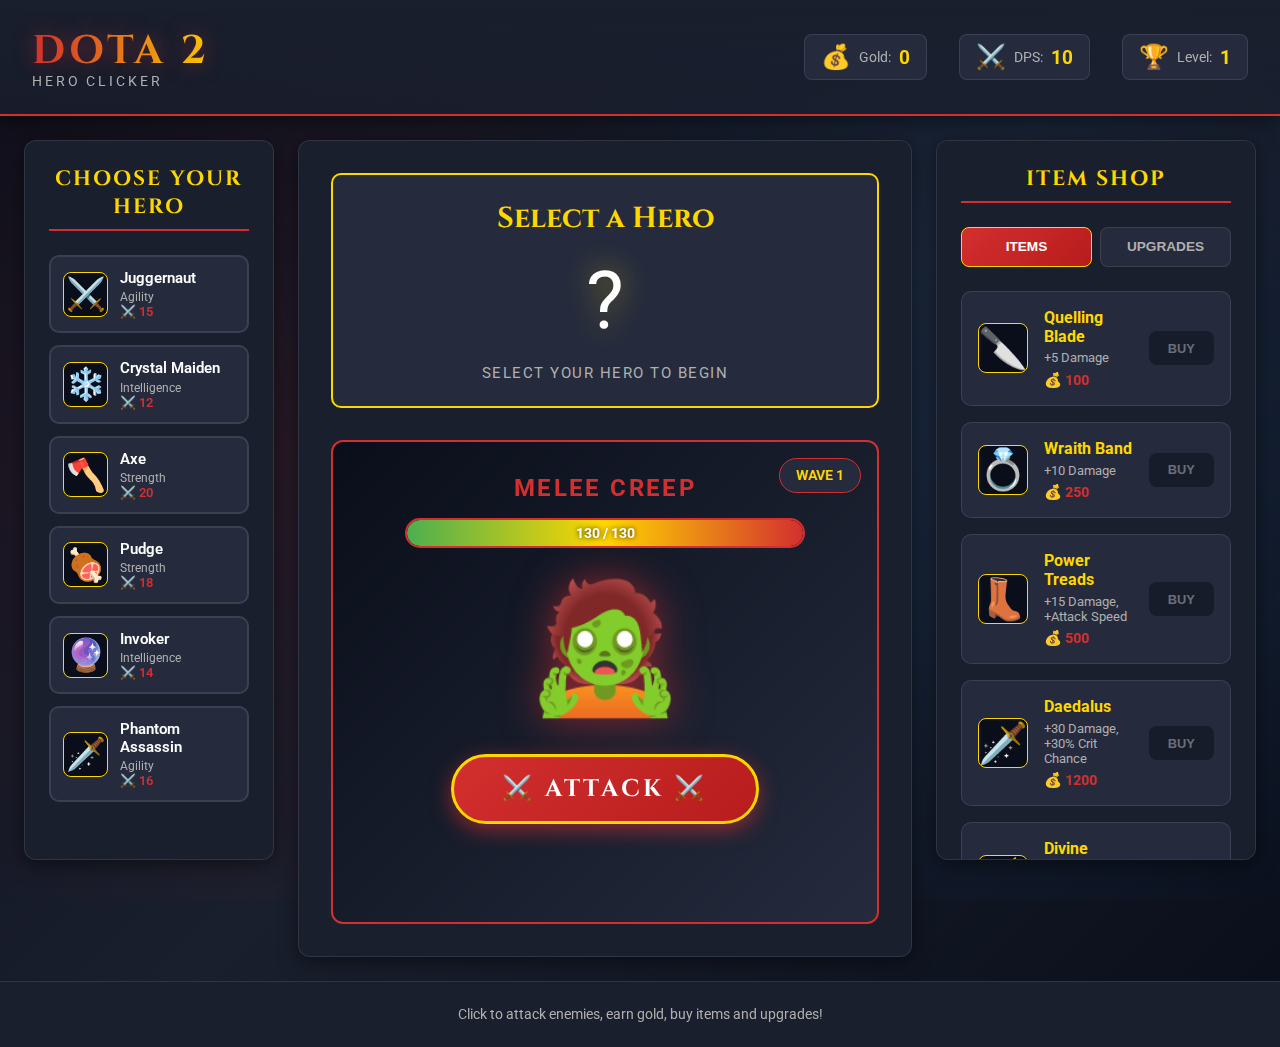
<file: index.html>
<!DOCTYPE html>
<html lang="en">
<head>
  <meta charset="UTF-8">
  <meta name="viewport" content="width=device-width, initial-scale=1.0">
  <title>Dota 2 - Hero Clicker</title>
  <link rel="preconnect" href="https://fonts.googleapis.com">
  <link rel="preconnect" href="https://fonts.gstatic.com" crossorigin>
  <link href="https://fonts.googleapis.com/css2?family=Cinzel:wght@400;600;700&family=Roboto:wght@300;400;500;700&display=swap" rel="stylesheet">
  <link rel="stylesheet" href="styles.css">
</head>
<body>
  <div class="game-container">

    <!-- Header -->
    <header class="header">
      <div class="logo">
        <h1>DOTA 2</h1>
        <p class="subtitle">Hero Clicker</p>
      </div>
      <div class="stats">
        <div class="stat-item">
          <span class="stat-icon">💰</span>
          <span class="stat-label">Gold:</span>
          <span class="stat-value" id="gold">0</span>
        </div>
        <div class="stat-item">
          <span class="stat-icon">⚔️</span>
          <span class="stat-label">DPS:</span>
          <span class="stat-value" id="dps">0</span>
        </div>
        <div class="stat-item">
          <span class="stat-icon">🏆</span>
          <span class="stat-label">Level:</span>
          <span class="stat-value" id="level">1</span>
        </div>
      </div>
    </header>

    <div class="main-content">

      <!-- Hero Selection Panel -->
      <aside class="hero-panel">
        <h2 class="panel-title">Choose Your Hero</h2>
        <div class="hero-list" id="heroList">
          <!-- Heroes will be dynamically added here -->
        </div>
      </aside>

      <!-- Battle Arena -->
      <main class="arena">
        <div class="current-hero" id="currentHero">
          <h3 class="hero-name">Select a Hero</h3>
          <div class="hero-avatar">?</div>
          <div class="hero-info">
            <p class="hero-attr">Select your hero to begin</p>
          </div>
        </div>

        <div class="enemy-container" id="enemyContainer">
          <div class="wave-info">
            <span>Wave <span id="wave">1</span></span>
          </div>
          <div class="enemy" id="enemy">
            <div class="enemy-name" id="enemyName">Creep</div>
            <div class="health-bar">
              <div class="health-fill" id="healthFill"></div>
              <span class="health-text" id="healthText">100 / 100</span>
            </div>
            <div class="enemy-avatar" id="enemyAvatar">
              🧟
            </div>
          </div>
          <button class="attack-btn" id="attackBtn">
            ⚔️ ATTACK ⚔️
          </button>
          <div class="damage-numbers" id="damageNumbers"></div>
        </div>
      </main>

      <!-- Shop Panel -->
      <aside class="shop-panel">
        <h2 class="panel-title">Item Shop</h2>
        <div class="shop-tabs">
          <button class="tab-btn active" data-tab="items">Items</button>
          <button class="tab-btn" data-tab="upgrades">Upgrades</button>
        </div>

        <div class="shop-content">
          <div class="tab-panel active" id="items">
            <div class="shop-items" id="shopItems">
              <!-- Items will be dynamically added here -->
            </div>
          </div>

          <div class="tab-panel" id="upgrades">
            <div class="shop-items" id="shopUpgrades">
              <!-- Upgrades will be dynamically added here -->
            </div>
          </div>
        </div>
      </aside>

    </div>

    <!-- Footer -->
    <footer class="footer">
      <p>Click to attack enemies, earn gold, buy items and upgrades!</p>
    </footer>

  </div>

  <script src="main.js"></script>
</body>
</html>
</file>
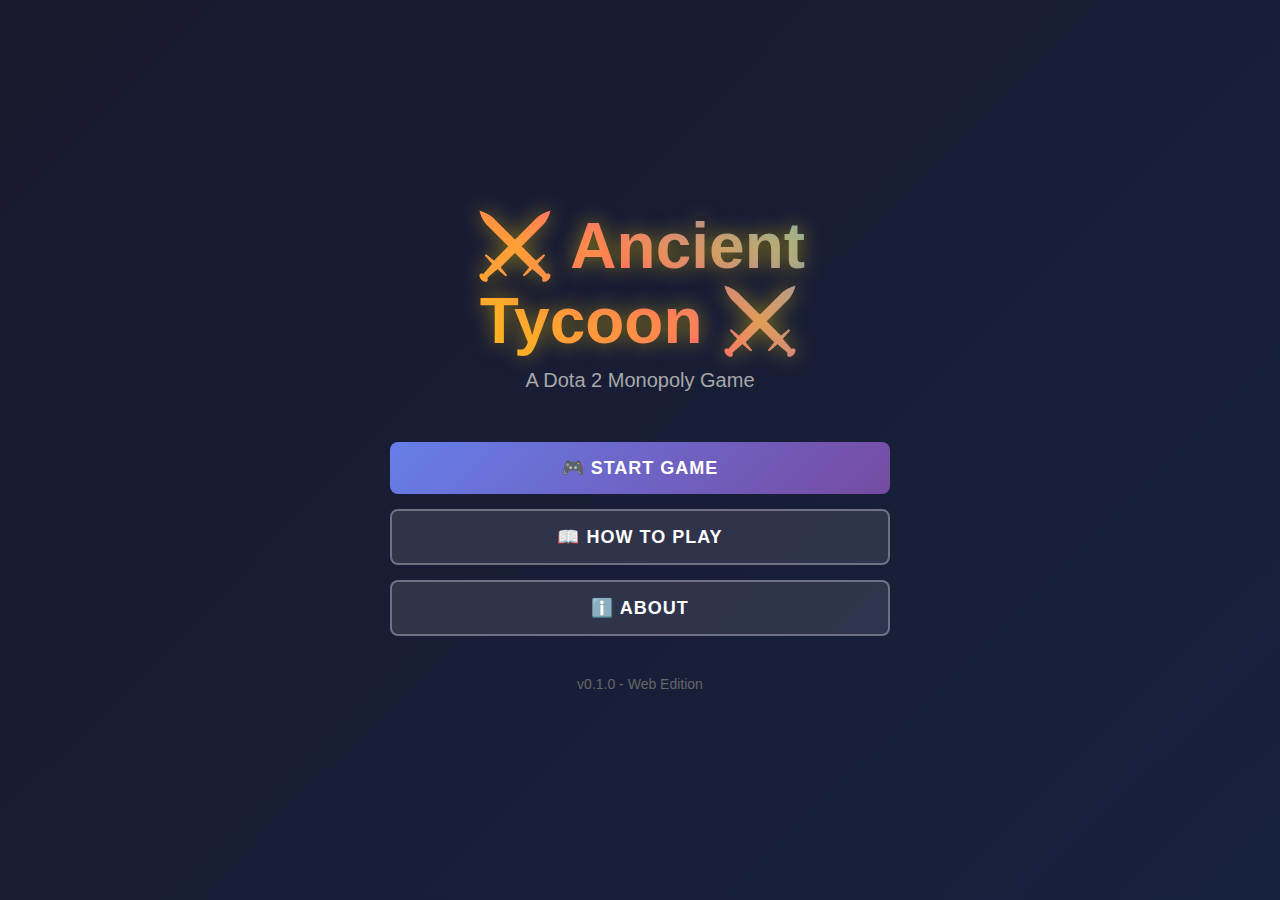
<file: docs/index.html>
<!DOCTYPE html>
<html lang="zh-CN">
<head>
    <meta charset="UTF-8">
    <meta name="viewport" content="width=device-width, initial-scale=1.0">
    <title>Ancient Tycoon - Dota 2 Monopoly</title>
    <link rel="stylesheet" href="css/style.css">
</head>
<body>
    <!-- Main Menu -->
    <div id="main-menu" class="screen active">
        <div class="menu-container">
            <h1 class="game-title">⚔️ Ancient Tycoon ⚔️</h1>
            <p class="subtitle">A Dota 2 Monopoly Game</p>

            <div class="menu-buttons">
                <button class="btn btn-primary" onclick="showHeroSelection()">
                    🎮 Start Game
                </button>
                <button class="btn btn-secondary" onclick="showInstructions()">
                    📖 How to Play
                </button>
                <button class="btn btn-secondary" onclick="showAbout()">
                    ℹ️ About
                </button>
            </div>

            <div class="version">v0.1.0 - Web Edition</div>
        </div>
    </div>

    <!-- Hero Selection -->
    <div id="hero-selection" class="screen">
        <div class="hero-selection-container">
            <h2>Select Your Heroes</h2>

            <div class="player-count-selector">
                <label for="player-count">Number of Players:</label>
                <input type="range" id="player-count" min="2" max="5" value="2"
                       oninput="updatePlayerCount(this.value)">
                <span id="player-count-display">2</span>
            </div>

            <div id="hero-grid" class="hero-grid"></div>

            <div class="selection-info">
                <p id="selection-status">Select <span id="heroes-needed">2</span> heroes to continue</p>
            </div>

            <div class="hero-selection-buttons">
                <button class="btn btn-secondary" onclick="backToMenu()">Back</button>
                <button class="btn btn-primary" id="start-game-btn" onclick="startGame()" disabled>
                    Start Game
                </button>
            </div>
        </div>
    </div>

    <!-- Game Screen -->
    <div id="game-screen" class="screen">
        <div class="game-layout">
            <!-- Top Bar -->
            <div class="top-bar">
                <div class="turn-info">
                    <span>Turn: <strong id="turn-number">1</strong></span>
                    <span class="separator">|</span>
                    <span>Current Player: <strong id="current-player-name">Player 1</strong></span>
                </div>
                <button class="btn btn-small" onclick="backToMenu()">Menu</button>
            </div>

            <!-- Main Game Area -->
            <div class="game-content">
                <!-- Game Board -->
                <div class="board-container">
                    <canvas id="game-board" width="800" height="800"></canvas>
                </div>

                <!-- Side Panel -->
                <div class="side-panel">
                    <!-- Player Info -->
                    <div class="panel-section">
                        <h3>Player Info</h3>
                        <div id="player-info" class="player-info"></div>
                    </div>

                    <!-- Game Actions -->
                    <div class="panel-section">
                        <h3>Actions</h3>
                        <button class="btn btn-primary btn-block" id="roll-dice-btn" onclick="rollDice()">
                            🎲 Roll Dice
                        </button>
                        <button class="btn btn-secondary btn-block" id="end-turn-btn" onclick="endTurn()" disabled>
                            ⏭️ End Turn
                        </button>
                        <div id="dice-result" class="dice-result"></div>
                    </div>

                    <!-- Event Log -->
                    <div class="panel-section event-log-section">
                        <h3>Event Log</h3>
                        <div id="event-log" class="event-log"></div>
                    </div>
                </div>
            </div>
        </div>
    </div>

    <!-- Instructions Modal -->
    <div id="instructions-modal" class="modal">
        <div class="modal-content">
            <span class="close" onclick="closeModal('instructions-modal')">&times;</span>
            <h2>How to Play</h2>
            <div class="instructions">
                <h3>🎯 Objective</h3>
                <p>Become the richest player by buying properties and collecting rent!</p>

                <h3>🎮 Gameplay</h3>
                <ul>
                    <li><strong>Roll Dice:</strong> Click "Roll Dice" to move your hero</li>
                    <li><strong>Buy Properties:</strong> Land on unowned properties to purchase them</li>
                    <li><strong>Collect Rent:</strong> Earn gold when others land on your properties</li>
                    <li><strong>Pass Fountain:</strong> Collect 200 gold when you pass the starting position</li>
                    <li><strong>Hero Abilities:</strong> Each hero has unique passive bonuses</li>
                </ul>

                <h3>🏆 Winning</h3>
                <p>Be the last player standing or have the most gold when the game ends!</p>
            </div>
        </div>
    </div>

    <!-- About Modal -->
    <div id="about-modal" class="modal">
        <div class="modal-content">
            <span class="close" onclick="closeModal('about-modal')">&times;</span>
            <h2>About Ancient Tycoon</h2>
            <p>A Dota 2 themed Monopoly-style board game.</p>
            <p>All Dota 2 characters and assets are property of Valve Corporation.</p>
            <p class="mt-20">Created with ❤️ for educational purposes.</p>
        </div>
    </div>

    <!-- Scripts -->
    <script src="js/constants.js"></script>
    <script src="js/game.js"></script>
    <script src="js/ui.js"></script>
</body>
</html>
</file>
<file: styles.css>
/* ============================================
   DOTA 2 HERO CLICKER - STYLES
   ============================================ */

/* Reset & Variables */
* {
  margin: 0;
  padding: 0;
  box-sizing: border-box;
}

:root {
  --bg-dark: #0a0e1a;
  --bg-medium: #1a1f2e;
  --bg-light: #252b3d;
  --accent-red: #d32f2f;
  --accent-gold: #ffd700;
  --accent-blue: #2196f3;
  --accent-green: #4caf50;
  --text-primary: #ffffff;
  --text-secondary: #b0b0b0;
  --border: rgba(255, 255, 255, 0.1);
  --shadow: 0 4px 20px rgba(0, 0, 0, 0.5);
}

body {
  font-family: 'Roboto', sans-serif;
  background: linear-gradient(135deg, #0a0e1a 0%, #1a1f2e 50%, #0a0e1a 100%);
  color: var(--text-primary);
  min-height: 100vh;
  overflow-x: hidden;
  position: relative;
}

/* Animated background */
body::before {
  content: '';
  position: fixed;
  top: 0;
  left: 0;
  width: 100%;
  height: 100%;
  background:
    radial-gradient(circle at 20% 50%, rgba(211, 47, 47, 0.1) 0%, transparent 50%),
    radial-gradient(circle at 80% 50%, rgba(33, 150, 243, 0.1) 0%, transparent 50%);
  pointer-events: none;
  z-index: 0;
}

.game-container {
  position: relative;
  z-index: 1;
  max-width: 1600px;
  margin: 0 auto;
  padding: 0;
}

/* ============================================
   HEADER
   ============================================ */

.header {
  background: linear-gradient(180deg, var(--bg-medium) 0%, rgba(26, 31, 46, 0.8) 100%);
  padding: 1.5rem 2rem;
  display: flex;
  justify-content: space-between;
  align-items: center;
  border-bottom: 2px solid var(--accent-red);
  box-shadow: var(--shadow);
}

.logo h1 {
  font-family: 'Cinzel', serif;
  font-size: 2.5rem;
  font-weight: 700;
  background: linear-gradient(90deg, var(--accent-red), var(--accent-gold));
  -webkit-background-clip: text;
  -webkit-text-fill-color: transparent;
  background-clip: text;
  letter-spacing: 0.1em;
  text-shadow: 0 0 20px rgba(211, 47, 47, 0.5);
}

.subtitle {
  font-size: 0.9rem;
  color: var(--text-secondary);
  text-transform: uppercase;
  letter-spacing: 0.2em;
  margin-top: -0.3rem;
}

.stats {
  display: flex;
  gap: 2rem;
}

.stat-item {
  display: flex;
  align-items: center;
  gap: 0.5rem;
  background: var(--bg-light);
  padding: 0.5rem 1rem;
  border-radius: 8px;
  border: 1px solid var(--border);
}

.stat-icon {
  font-size: 1.5rem;
}

.stat-label {
  font-size: 0.85rem;
  color: var(--text-secondary);
}

.stat-value {
  font-size: 1.2rem;
  font-weight: 700;
  color: var(--accent-gold);
}

/* ============================================
   MAIN CONTENT LAYOUT
   ============================================ */

.main-content {
  display: grid;
  grid-template-columns: 250px 1fr 320px;
  gap: 1.5rem;
  padding: 1.5rem;
  min-height: calc(100vh - 200px);
}

/* ============================================
   HERO PANEL
   ============================================ */

.hero-panel {
  background: var(--bg-medium);
  border-radius: 12px;
  padding: 1.5rem;
  border: 1px solid var(--border);
  box-shadow: var(--shadow);
  overflow-y: auto;
  max-height: calc(100vh - 180px);
}

.panel-title {
  font-family: 'Cinzel', serif;
  font-size: 1.3rem;
  margin-bottom: 1.5rem;
  color: var(--accent-gold);
  text-align: center;
  text-transform: uppercase;
  letter-spacing: 0.1em;
  border-bottom: 2px solid var(--accent-red);
  padding-bottom: 0.5rem;
}

.hero-list {
  display: flex;
  flex-direction: column;
  gap: 0.75rem;
}

.hero-card {
  background: var(--bg-light);
  border: 2px solid var(--border);
  border-radius: 10px;
  padding: 0.75rem;
  cursor: pointer;
  transition: all 0.3s ease;
  display: flex;
  gap: 0.75rem;
  align-items: center;
}

.hero-card:hover {
  border-color: var(--accent-gold);
  transform: translateX(5px);
  box-shadow: 0 4px 15px rgba(255, 215, 0, 0.3);
}

.hero-card-avatar {
  font-size: 2rem;
  width: 45px;
  height: 45px;
  display: flex;
  align-items: center;
  justify-content: center;
  background: var(--bg-dark);
  border-radius: 8px;
  border: 1px solid var(--accent-gold);
}

.hero-card-info {
  flex: 1;
}

.hero-card-name {
  font-weight: 600;
  font-size: 0.95rem;
  margin-bottom: 0.2rem;
}

.hero-card-attr {
  font-size: 0.75rem;
  color: var(--text-secondary);
}

.hero-card-dmg {
  font-size: 0.8rem;
  color: var(--accent-red);
  font-weight: 600;
}

/* ============================================
   ARENA (CENTER SECTION)
   ============================================ */

.arena {
  background: var(--bg-medium);
  border-radius: 12px;
  padding: 2rem;
  border: 1px solid var(--border);
  box-shadow: var(--shadow);
  display: flex;
  flex-direction: column;
  gap: 2rem;
}

.current-hero {
  text-align: center;
  padding: 1.5rem;
  background: var(--bg-light);
  border-radius: 10px;
  border: 2px solid var(--accent-gold);
}

.hero-name {
  font-family: 'Cinzel', serif;
  font-size: 1.8rem;
  margin-bottom: 1rem;
  color: var(--accent-gold);
}

.hero-avatar {
  font-size: 5rem;
  margin: 1rem 0;
  text-shadow: 0 0 30px rgba(255, 215, 0, 0.5);
  animation: float 3s ease-in-out infinite;
}

@keyframes float {
  0%, 100% { transform: translateY(0); }
  50% { transform: translateY(-10px); }
}

.hero-info {
  margin-top: 1rem;
}

.hero-attr {
  color: var(--text-secondary);
  font-size: 0.95rem;
  text-transform: uppercase;
  letter-spacing: 0.1em;
}

.hero-desc {
  color: var(--text-secondary);
  font-size: 0.9rem;
  margin-top: 0.5rem;
  font-style: italic;
}

/* Enemy Container */
.enemy-container {
  position: relative;
  text-align: center;
  padding: 2rem;
  background: linear-gradient(135deg, var(--bg-dark), var(--bg-light));
  border-radius: 12px;
  border: 2px solid var(--accent-red);
}

.wave-info {
  position: absolute;
  top: 1rem;
  right: 1rem;
  background: var(--bg-light);
  padding: 0.5rem 1rem;
  border-radius: 20px;
  border: 1px solid var(--accent-red);
  font-weight: 600;
  color: var(--accent-gold);
  text-transform: uppercase;
  font-size: 0.9rem;
}

.enemy {
  margin-bottom: 2rem;
}

.enemy-name {
  font-size: 1.5rem;
  font-weight: 700;
  margin-bottom: 1rem;
  color: var(--accent-red);
  text-transform: uppercase;
  letter-spacing: 0.1em;
}

.health-bar {
  position: relative;
  width: 100%;
  max-width: 400px;
  height: 30px;
  background: var(--bg-dark);
  border-radius: 15px;
  border: 2px solid var(--accent-red);
  margin: 1rem auto;
  overflow: hidden;
}

.health-fill {
  height: 100%;
  background: linear-gradient(90deg, var(--accent-green), var(--accent-gold), var(--accent-red));
  transition: width 0.3s ease;
  border-radius: 15px;
  box-shadow: 0 0 15px rgba(255, 215, 0, 0.5);
}

.health-text {
  position: absolute;
  top: 50%;
  left: 50%;
  transform: translate(-50%, -50%);
  font-weight: 700;
  font-size: 0.9rem;
  text-shadow: 0 0 5px rgba(0, 0, 0, 0.8);
  z-index: 1;
}

.enemy-avatar {
  font-size: 8rem;
  margin: 1.5rem 0;
  filter: drop-shadow(0 0 20px rgba(211, 47, 47, 0.6));
  animation: enemyPulse 2s ease-in-out infinite;
}

@keyframes enemyPulse {
  0%, 100% { transform: scale(1); }
  50% { transform: scale(1.05); }
}

.attack-btn {
  font-family: 'Cinzel', serif;
  font-size: 1.5rem;
  font-weight: 700;
  padding: 1rem 3rem;
  background: linear-gradient(135deg, var(--accent-red), #b71c1c);
  border: 3px solid var(--accent-gold);
  border-radius: 50px;
  color: var(--text-primary);
  cursor: pointer;
  transition: all 0.2s ease;
  text-transform: uppercase;
  letter-spacing: 0.15em;
  box-shadow: 0 6px 20px rgba(211, 47, 47, 0.6);
  position: relative;
  overflow: hidden;
}

.attack-btn::before {
  content: '';
  position: absolute;
  top: 50%;
  left: 50%;
  width: 0;
  height: 0;
  background: rgba(255, 255, 255, 0.3);
  border-radius: 50%;
  transform: translate(-50%, -50%);
  transition: width 0.6s, height 0.6s;
}

.attack-btn:hover::before {
  width: 300px;
  height: 300px;
}

.attack-btn:hover {
  transform: scale(1.05);
  box-shadow: 0 8px 30px rgba(211, 47, 47, 0.8);
}

.attack-btn:active {
  transform: scale(0.95);
}

/* Damage Numbers */
.damage-numbers {
  position: relative;
  height: 50px;
  margin-top: 1rem;
}

.damage-num {
  position: absolute;
  left: 50%;
  transform: translateX(-50%);
  font-size: 2rem;
  font-weight: 700;
  color: var(--accent-gold);
  text-shadow: 0 0 10px rgba(255, 215, 0, 0.8);
  animation: damageFloat 1s ease-out forwards;
  pointer-events: none;
}

.damage-num.crit {
  font-size: 2.5rem;
  color: var(--accent-red);
  text-shadow: 0 0 15px rgba(211, 47, 47, 1);
}

@keyframes damageFloat {
  0% {
    opacity: 1;
    transform: translateX(-50%) translateY(0);
  }
  100% {
    opacity: 0;
    transform: translateX(-50%) translateY(-50px);
  }
}

/* ============================================
   SHOP PANEL
   ============================================ */

.shop-panel {
  background: var(--bg-medium);
  border-radius: 12px;
  padding: 1.5rem;
  border: 1px solid var(--border);
  box-shadow: var(--shadow);
  overflow-y: auto;
  max-height: calc(100vh - 180px);
}

.shop-tabs {
  display: flex;
  gap: 0.5rem;
  margin-bottom: 1.5rem;
}

.tab-btn {
  flex: 1;
  padding: 0.7rem;
  background: var(--bg-light);
  border: 1px solid var(--border);
  border-radius: 8px;
  color: var(--text-secondary);
  cursor: pointer;
  font-weight: 600;
  text-transform: uppercase;
  font-size: 0.85rem;
  transition: all 0.3s ease;
}

.tab-btn:hover {
  border-color: var(--accent-gold);
}

.tab-btn.active {
  background: linear-gradient(135deg, var(--accent-red), #b71c1c);
  border-color: var(--accent-gold);
  color: var(--text-primary);
}

.tab-panel {
  display: none;
}

.tab-panel.active {
  display: block;
}

.shop-items {
  display: flex;
  flex-direction: column;
  gap: 1rem;
}

.shop-item {
  background: var(--bg-light);
  border: 1px solid var(--border);
  border-radius: 10px;
  padding: 1rem;
  display: flex;
  gap: 1rem;
  align-items: center;
  transition: all 0.3s ease;
}

.shop-item:hover {
  border-color: var(--accent-gold);
  box-shadow: 0 4px 15px rgba(255, 215, 0, 0.2);
}

.item-icon {
  font-size: 2.5rem;
  width: 50px;
  height: 50px;
  display: flex;
  align-items: center;
  justify-content: center;
  background: var(--bg-dark);
  border-radius: 8px;
  border: 1px solid var(--accent-gold);
}

.item-info {
  flex: 1;
}

.item-name {
  font-weight: 700;
  font-size: 1rem;
  margin-bottom: 0.3rem;
  color: var(--accent-gold);
}

.item-desc {
  font-size: 0.8rem;
  color: var(--text-secondary);
  margin-bottom: 0.4rem;
}

.item-level {
  font-size: 0.75rem;
  color: var(--accent-blue);
  margin-bottom: 0.3rem;
  font-weight: 600;
}

.item-cost {
  font-size: 0.9rem;
  font-weight: 700;
  color: var(--accent-green);
}

.item-cost.cant-afford {
  color: var(--accent-red);
}

.buy-btn {
  padding: 0.6rem 1.2rem;
  background: var(--accent-green);
  border: none;
  border-radius: 8px;
  color: var(--text-primary);
  font-weight: 700;
  cursor: pointer;
  transition: all 0.2s ease;
  text-transform: uppercase;
  font-size: 0.8rem;
}

.buy-btn:hover:not(.disabled) {
  background: #45a049;
  transform: scale(1.05);
}

.buy-btn:active:not(.disabled) {
  transform: scale(0.95);
}

.buy-btn.disabled {
  background: var(--bg-dark);
  color: var(--text-secondary);
  cursor: not-allowed;
  opacity: 0.5;
}

/* ============================================
   FOOTER
   ============================================ */

.footer {
  text-align: center;
  padding: 1.5rem;
  color: var(--text-secondary);
  font-size: 0.9rem;
  border-top: 1px solid var(--border);
  background: var(--bg-medium);
}

/* ============================================
   SCROLLBAR
   ============================================ */

::-webkit-scrollbar {
  width: 8px;
}

::-webkit-scrollbar-track {
  background: var(--bg-dark);
}

::-webkit-scrollbar-thumb {
  background: var(--accent-red);
  border-radius: 4px;
}

::-webkit-scrollbar-thumb:hover {
  background: var(--accent-gold);
}

/* ============================================
   RESPONSIVE
   ============================================ */

@media (max-width: 1200px) {
  .main-content {
    grid-template-columns: 1fr;
    gap: 1rem;
  }

  .hero-panel,
  .shop-panel {
    max-height: none;
  }

  .hero-list {
    flex-direction: row;
    flex-wrap: wrap;
  }

  .hero-card {
    flex: 1;
    min-width: 150px;
  }
}

@media (max-width: 768px) {
  .header {
    flex-direction: column;
    gap: 1rem;
  }

  .logo h1 {
    font-size: 2rem;
  }

  .stats {
    flex-wrap: wrap;
    gap: 0.5rem;
  }

  .stat-item {
    padding: 0.4rem 0.8rem;
  }

  .hero-avatar {
    font-size: 3rem;
  }

  .enemy-avatar {
    font-size: 5rem;
  }

  .attack-btn {
    font-size: 1.2rem;
    padding: 0.8rem 2rem;
  }
}
</file>
<file: docs/css/style.css>
/* Reset and Base Styles */
* {
    margin: 0;
    padding: 0;
    box-sizing: border-box;
}

body {
    font-family: 'Segoe UI', Tahoma, Geneva, Verdana, sans-serif;
    background: linear-gradient(135deg, #1a1a2e 0%, #16213e 100%);
    color: #ffffff;
    min-height: 100vh;
    overflow-x: hidden;
}

.screen {
    display: none;
    min-height: 100vh;
    padding: 20px;
}

.screen.active {
    display: flex;
    justify-content: center;
    align-items: center;
}

/* Main Menu */
.menu-container {
    text-align: center;
    max-width: 500px;
    width: 100%;
}

.game-title {
    font-size: 64px;
    font-weight: bold;
    margin-bottom: 10px;
    text-shadow: 0 0 20px rgba(255, 215, 0, 0.5);
    background: linear-gradient(45deg, #ffd700, #ff6b6b, #4ecdc4);
    -webkit-background-clip: text;
    -webkit-text-fill-color: transparent;
    background-clip: text;
}

.subtitle {
    font-size: 20px;
    color: #a8a8a8;
    margin-bottom: 50px;
}

.menu-buttons {
    display: flex;
    flex-direction: column;
    gap: 15px;
}

.version {
    margin-top: 40px;
    color: #666;
    font-size: 14px;
}

/* Buttons */
.btn {
    padding: 15px 30px;
    font-size: 18px;
    font-weight: bold;
    border: none;
    border-radius: 8px;
    cursor: pointer;
    transition: all 0.3s;
    text-transform: uppercase;
    letter-spacing: 1px;
}

.btn-primary {
    background: linear-gradient(135deg, #667eea 0%, #764ba2 100%);
    color: white;
}

.btn-primary:hover:not(:disabled) {
    transform: translateY(-2px);
    box-shadow: 0 10px 20px rgba(102, 126, 234, 0.3);
}

.btn-primary:disabled {
    opacity: 0.5;
    cursor: not-allowed;
}

.btn-secondary {
    background: rgba(255, 255, 255, 0.1);
    color: white;
    border: 2px solid rgba(255, 255, 255, 0.3);
}

.btn-secondary:hover {
    background: rgba(255, 255, 255, 0.2);
    border-color: rgba(255, 255, 255, 0.5);
}

.btn-small {
    padding: 8px 16px;
    font-size: 14px;
}

.btn-block {
    width: 100%;
    margin-bottom: 10px;
}

/* Hero Selection */
.hero-selection-container {
    max-width: 1200px;
    width: 100%;
}

.hero-selection-container h2 {
    text-align: center;
    font-size: 48px;
    margin-bottom: 30px;
}

.player-count-selector {
    text-align: center;
    margin-bottom: 40px;
    font-size: 20px;
}

.player-count-selector input {
    margin: 0 15px;
    width: 200px;
    height: 8px;
}

#player-count-display {
    display: inline-block;
    min-width: 30px;
    font-weight: bold;
    color: #ffd700;
}

.hero-grid {
    display: grid;
    grid-template-columns: repeat(auto-fit, minmax(220px, 1fr));
    gap: 20px;
    margin-bottom: 40px;
    max-height: 60vh;
    overflow-y: auto;
    padding: 10px;
}

.hero-card {
    background: rgba(255, 255, 255, 0.05);
    border: 2px solid rgba(255, 255, 255, 0.1);
    border-radius: 12px;
    padding: 15px;
    cursor: pointer;
    transition: all 0.3s;
    text-align: center;
}

.hero-card:hover {
    transform: translateY(-5px);
    border-color: rgba(255, 255, 255, 0.3);
    box-shadow: 0 10px 30px rgba(0, 0, 0, 0.3);
}

.hero-card.selected {
    border-color: #ffd700;
    background: rgba(255, 215, 0, 0.1);
}

.hero-portrait {
    width: 180px;
    height: 100px;
    margin: 0 auto 15px;
    background: rgba(255, 255, 255, 0.05);
    border-radius: 8px;
    display: flex;
    align-items: center;
    justify-content: center;
    font-size: 48px;
    color: rgba(255, 255, 255, 0.3);
}

.hero-name {
    font-size: 18px;
    font-weight: bold;
    margin-bottom: 8px;
}

.hero-ability {
    font-size: 12px;
    color: #a8a8a8;
    line-height: 1.4;
}

.player-badge {
    display: inline-block;
    padding: 4px 12px;
    border-radius: 12px;
    font-size: 12px;
    font-weight: bold;
    margin-top: 10px;
}

.selection-info {
    text-align: center;
    margin-bottom: 20px;
    font-size: 18px;
}

#heroes-needed {
    color: #ffd700;
    font-weight: bold;
}

.hero-selection-buttons {
    display: flex;
    justify-content: center;
    gap: 20px;
}

.hero-selection-buttons .btn {
    min-width: 150px;
}

/* Game Screen */
.game-layout {
    width: 100%;
    max-width: 1600px;
    margin: 0 auto;
}

.top-bar {
    background: rgba(0, 0, 0, 0.3);
    padding: 15px 30px;
    border-radius: 12px;
    margin-bottom: 20px;
    display: flex;
    justify-content: space-between;
    align-items: center;
}

.turn-info {
    font-size: 18px;
}

.separator {
    margin: 0 15px;
    color: #666;
}

.game-content {
    display: grid;
    grid-template-columns: 1fr 400px;
    gap: 20px;
    align-items: start;
}

.board-container {
    background: rgba(0, 0, 0, 0.3);
    border-radius: 12px;
    padding: 20px;
    display: flex;
    justify-content: center;
    align-items: center;
}

#game-board {
    border: 3px solid rgba(255, 255, 255, 0.2);
    border-radius: 8px;
    max-width: 100%;
    height: auto;
}

.side-panel {
    display: flex;
    flex-direction: column;
    gap: 20px;
}

.panel-section {
    background: rgba(0, 0, 0, 0.3);
    border-radius: 12px;
    padding: 20px;
}

.panel-section h3 {
    margin-bottom: 15px;
    font-size: 20px;
    color: #ffd700;
}

.player-info {
    font-size: 16px;
    line-height: 1.8;
}

.player-info strong {
    color: #ffd700;
}

.dice-result {
    margin-top: 15px;
    padding: 15px;
    background: rgba(255, 255, 255, 0.05);
    border-radius: 8px;
    text-align: center;
    font-size: 24px;
    font-weight: bold;
    min-height: 60px;
    display: flex;
    align-items: center;
    justify-content: center;
}

.event-log-section {
    flex: 1;
    display: flex;
    flex-direction: column;
}

.event-log {
    background: rgba(0, 0, 0, 0.3);
    border-radius: 8px;
    padding: 15px;
    max-height: 300px;
    overflow-y: auto;
    font-size: 14px;
    line-height: 1.6;
    flex: 1;
}

.event-log p {
    margin-bottom: 8px;
    padding: 8px;
    background: rgba(255, 255, 255, 0.03);
    border-radius: 4px;
}

.event-log p:last-child {
    margin-bottom: 0;
}

/* Modal */
.modal {
    display: none;
    position: fixed;
    z-index: 1000;
    left: 0;
    top: 0;
    width: 100%;
    height: 100%;
    background-color: rgba(0, 0, 0, 0.8);
}

.modal.active {
    display: flex;
    justify-content: center;
    align-items: center;
}

.modal-content {
    background: #1a1a2e;
    padding: 40px;
    border-radius: 12px;
    max-width: 600px;
    width: 90%;
    max-height: 80vh;
    overflow-y: auto;
    position: relative;
}

.close {
    position: absolute;
    right: 20px;
    top: 20px;
    font-size: 32px;
    font-weight: bold;
    cursor: pointer;
    color: #aaa;
}

.close:hover {
    color: #fff;
}

.instructions h3 {
    margin-top: 20px;
    margin-bottom: 10px;
    color: #ffd700;
}

.instructions ul {
    margin-left: 20px;
    line-height: 1.8;
}

.mt-20 {
    margin-top: 20px;
}

/* Responsive */
@media (max-width: 1200px) {
    .game-content {
        grid-template-columns: 1fr;
    }

    .side-panel {
        order: -1;
    }
}

@media (max-width: 768px) {
    .game-title {
        font-size: 40px;
    }

    .hero-grid {
        grid-template-columns: repeat(auto-fit, minmax(180px, 1fr));
        gap: 15px;
    }

    #game-board {
        max-width: 100%;
    }
}

/* Scrollbar Styling */
::-webkit-scrollbar {
    width: 8px;
    height: 8px;
}

::-webkit-scrollbar-track {
    background: rgba(255, 255, 255, 0.05);
    border-radius: 10px;
}

::-webkit-scrollbar-thumb {
    background: rgba(255, 255, 255, 0.2);
    border-radius: 10px;
}

::-webkit-scrollbar-thumb:hover {
    background: rgba(255, 255, 255, 0.3);
}
</file>
